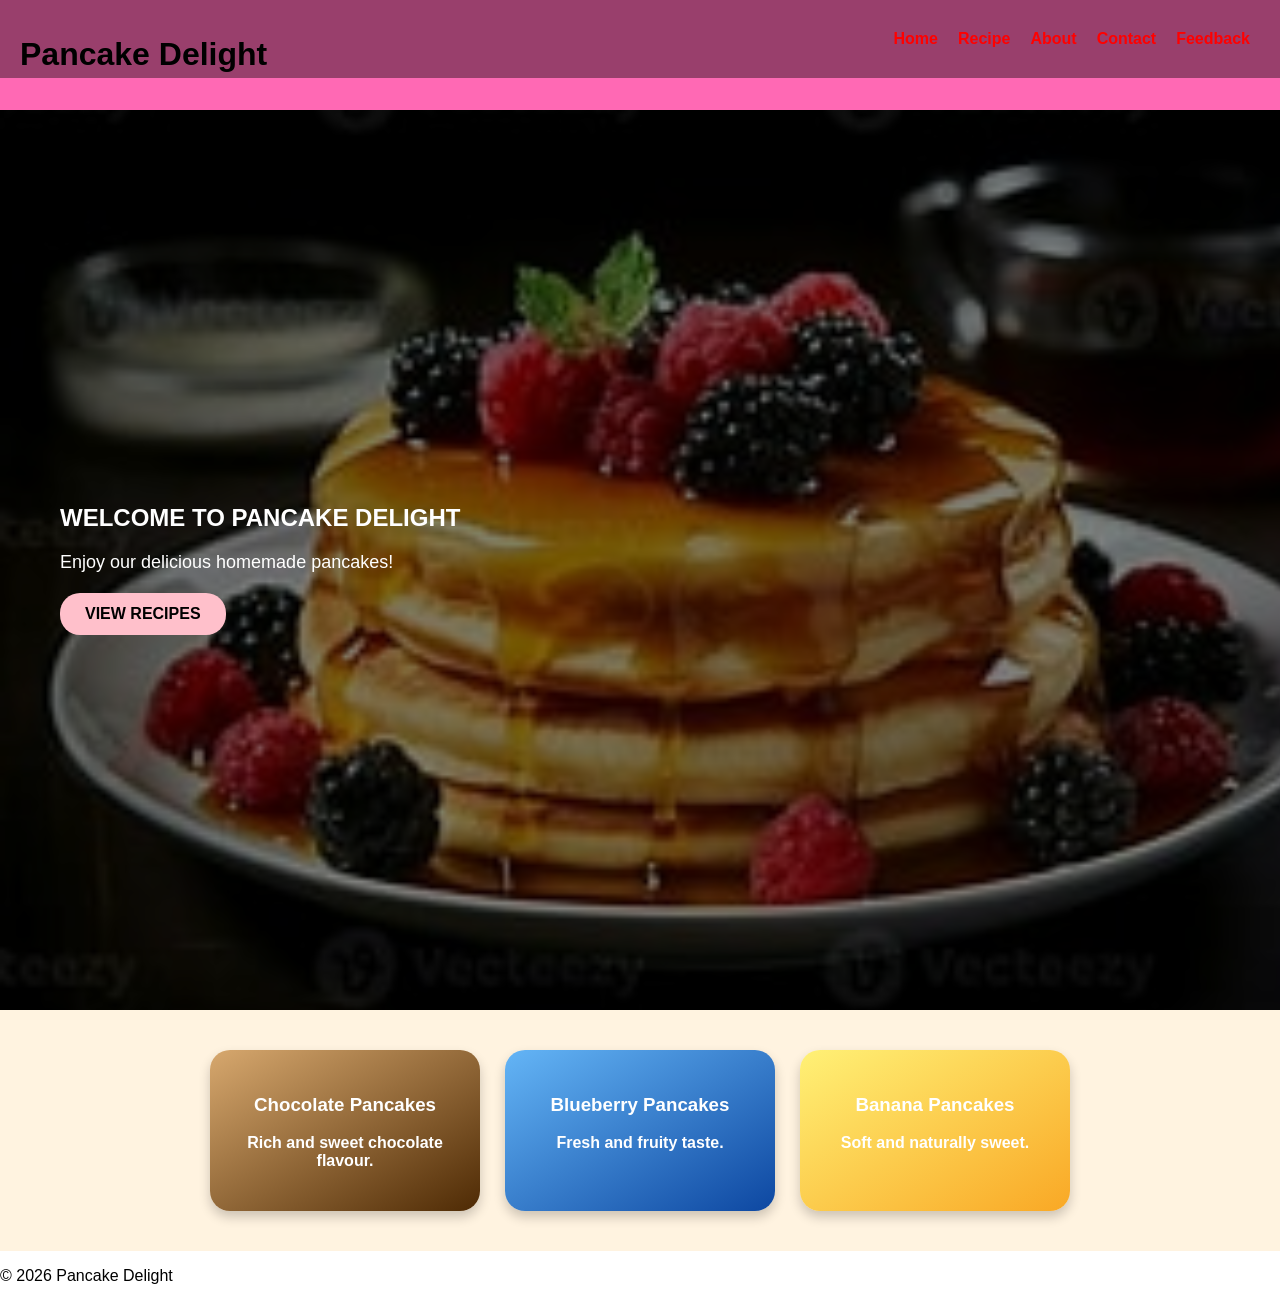
<file: index.html>
<!DOCTYPE html>
<html lang="en">
<head>
    <meta charset="UTF-8">
    <meta http-equiv="X-UA-Compatible" content="IE=edge">
    <meta name="viewport" content="width=device-width, initial-scale=1.0">
    <title>Pancake Delight</title>
    <link rel="stylesheet" href="./style.css">
</head>

<body class="home">

<header>
    <h1>Pancake Delight</h1>
</header>

<nav>
    <a href="index.html">Home</a>
    <a href="recipe.html">Recipe</a>
    <a href="about.html">About</a>
    <a href="contact.html">Contact</a>
    <a href="feedback.html">Feedback</a>
</nav>

<main>

<section class="hero">
    <div class="hero-text">
    <h2>WELCOME TO PANCAKE DELIGHT</h2>
    <p>Enjoy our delicious homemade pancakes!</p>
    <a href="recipe.html" class="btn">VIEW RECIPES</a>
    </div>
</section>

<section class="cards">

    <article class="card">
        <h3>Chocolate Pancakes</h3>
        <p>Rich and sweet chocolate flavour.</p>
    </article>

    <article class="card">
        <h3>Blueberry Pancakes</h3>
        <p>Fresh and fruity taste.</p>
    </article>

    <article class="card">
        <h3>Banana Pancakes</h3>
        <p>Soft and naturally sweet.</p>
    </article>

</section>

</main>

<footer>
    <p>© 2026 Pancake Delight</p>
</footer>

</body>
</html>
</file>
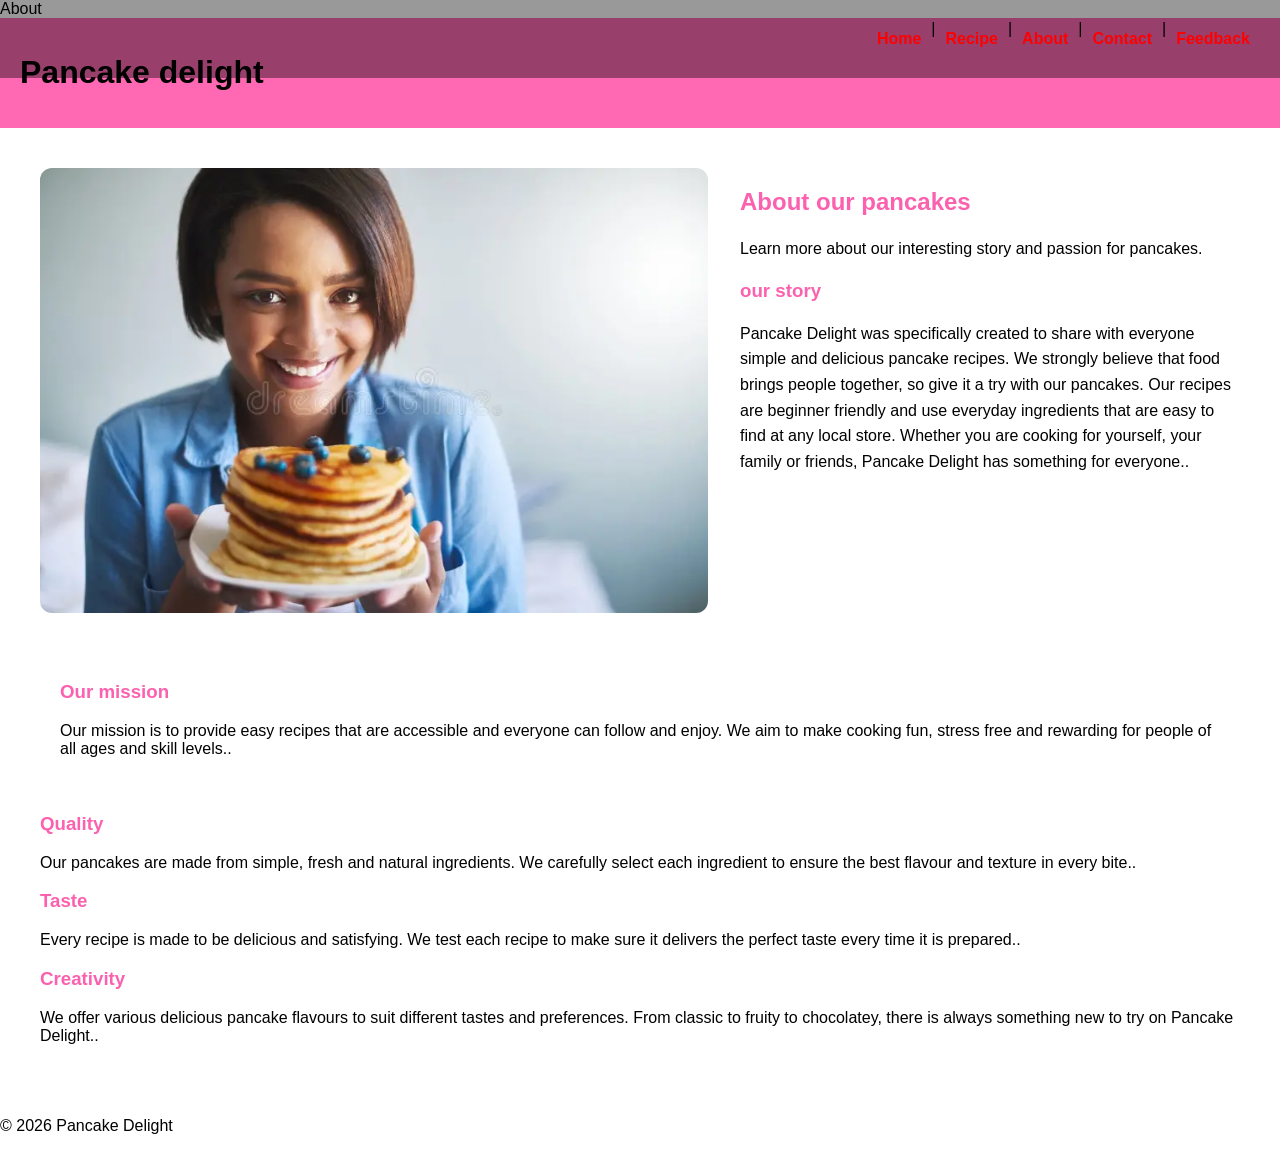
<file: about.html>
<!DOCTYPE html>
<html lang="en"> 
<head>
    <meta charset="UTF-8">
    <tittle>About</tittle>
    <link rel="stylesheet" href="style.css">
</head>  
<body>

<header> 
    <h1>Pancake delight</h1>
</header>

<nav>
    <a href="index.html">Home</a>|
    <a href="recipe.html">Recipe</a>|
    <a href="about.html">About</a>|
    <a href="contact.html">Contact</a>|
    <a href="feedback.html">Feedback</a>
</nav>

<main class="about-page">

    <!-- Top section -->
    <section class="about-top">


        <!-- image (left) -->
        <div class="about-image">
            <img src="about.jpg" alt="Pancakes">
        </div>

        <!-- Text -->
         <div class="about-text">
        <h2>About our pancakes</h2>
        <p>Learn more about our interesting story and passion for pancakes.</p>

        <h3>our story</h3>
        <p>Pancake Delight was specifically created to share with everyone simple and delicious pancake recipes. We strongly believe that food brings people together, so give it a try with our pancakes. Our recipes are beginner friendly and use everyday ingredients that are easy to find at any local store. Whether you are cooking for yourself, your family or friends, Pancake Delight has something for everyone..</p>
        </div>
    </section>

        <!-- Middle (mission full width)-->
         <section class="about-mission">
        
            <h3>Our mission</h3>
            <p>Our mission is to provide easy recipes that are accessible and everyone can follow and enjoy. We aim to make cooking fun, stress free and rewarding for people of all ages and skill levels..</p>
        </div>
    </section> 

    
    <!-- 3 boxes (like home page style)-->
     <section>
        <article>
            <h3>Quality</h3>
            <p>Our pancakes are made from simple, fresh and natural ingredients. We carefully select each ingredient to ensure the best flavour and texture in every bite..</p>
        </article>
        <article>
            <h3>Taste</h3>
            <p>Every recipe is made to be delicious and satisfying. We test each recipe to make sure it delivers the perfect taste every time it is prepared..</p>
        </article>
        <article>
            <h3>Creativity</h3>
            <p>We offer various delicious pancake flavours to suit different tastes and preferences. From classic to fruity to chocolatey, there is always something new to try on Pancake Delight..</p>
        </article>
     </section>
</main>
<footer>
    <p>&copy 2026 Pancake Delight</p>
</footer>
</body>  

</html>
</file>
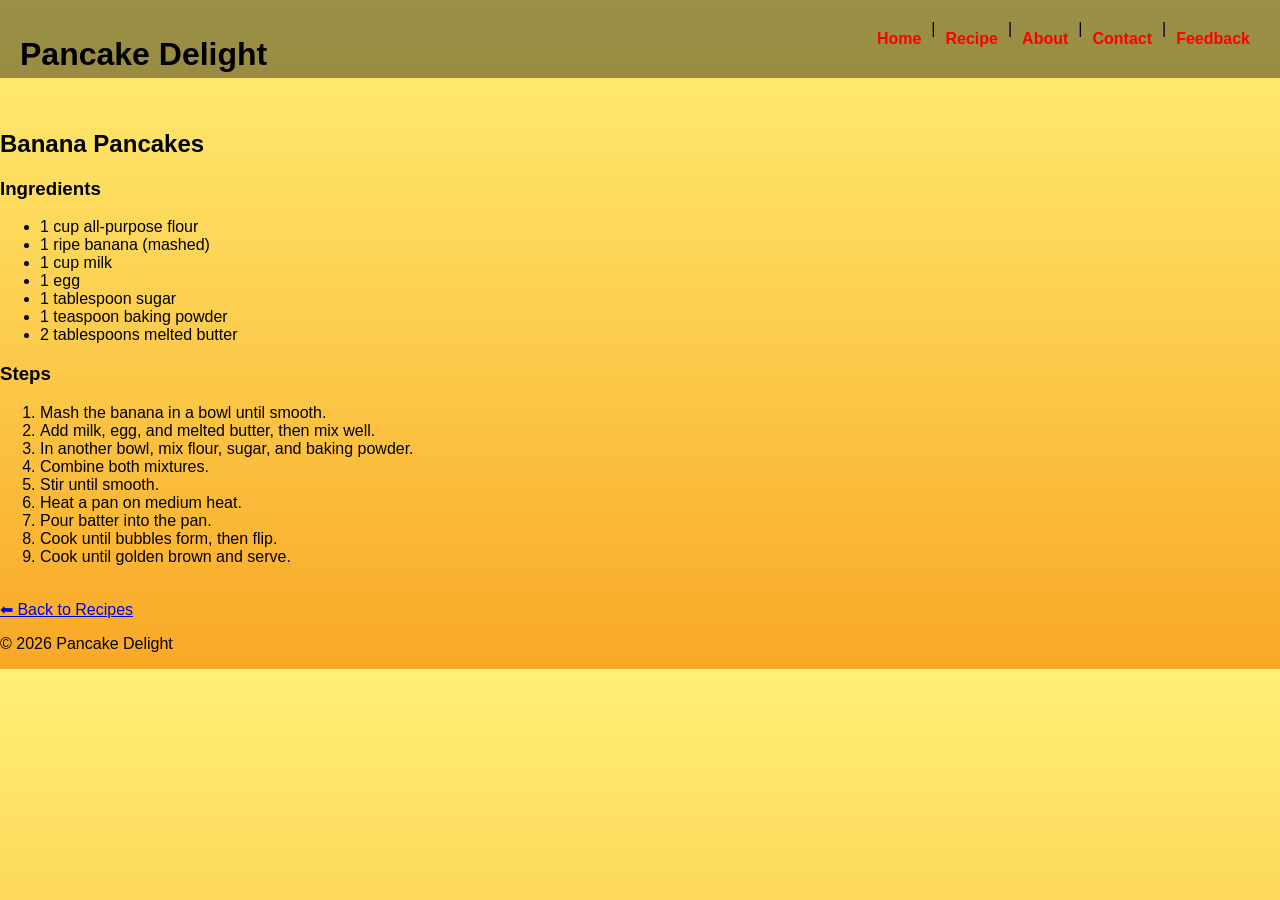
<file: banana.html>
<!DOCTYPE html>
<html lang="en">
<head>
    <meta charset="UTF-8">
    <title>Banana Pancakes</title>
    <link rel="stylesheet" href="style.css">
</head>

<body class="banana-page">

<header>
    <h1>Pancake Delight</h1>
</header>

<nav>
    <a href="index.html">Home</a> |
    <a href="recipe.html">Recipe</a> |
    <a href="about.html">About</a> |
    <a href="contact.html">Contact</a> |
    <a href="feedback.html">Feedback</a>
</nav>

<main>

    <h2>Banana Pancakes</h2>

    <h3>Ingredients</h3>
    <ul>
        <li>1 cup all-purpose flour</li>
        <li>1 ripe banana (mashed)</li>
        <li>1 cup milk</li>
        <li>1 egg</li>
        <li>1 tablespoon sugar</li>
        <li>1 teaspoon baking powder</li>
        <li>2 tablespoons melted butter</li>
    </ul>

    <h3>Steps</h3>
    <ol>
        <li>Mash the banana in a bowl until smooth.</li>
        <li>Add milk, egg, and melted butter, then mix well.</li>
        <li>In another bowl, mix flour, sugar, and baking powder.</li>
        <li>Combine both mixtures.</li>
        <li>Stir until smooth.</li>
        <li>Heat a pan on medium heat.</li>
        <li>Pour batter into the pan.</li>
        <li>Cook until bubbles form, then flip.</li>
        <li>Cook until golden brown and serve.</li>
    </ol>

    <br>
    <a href="recipe.html">⬅ Back to Recipes</a>

</main>

<footer>
    <p>© 2026 Pancake Delight</p>
</footer>

</body>
</html>
</file>
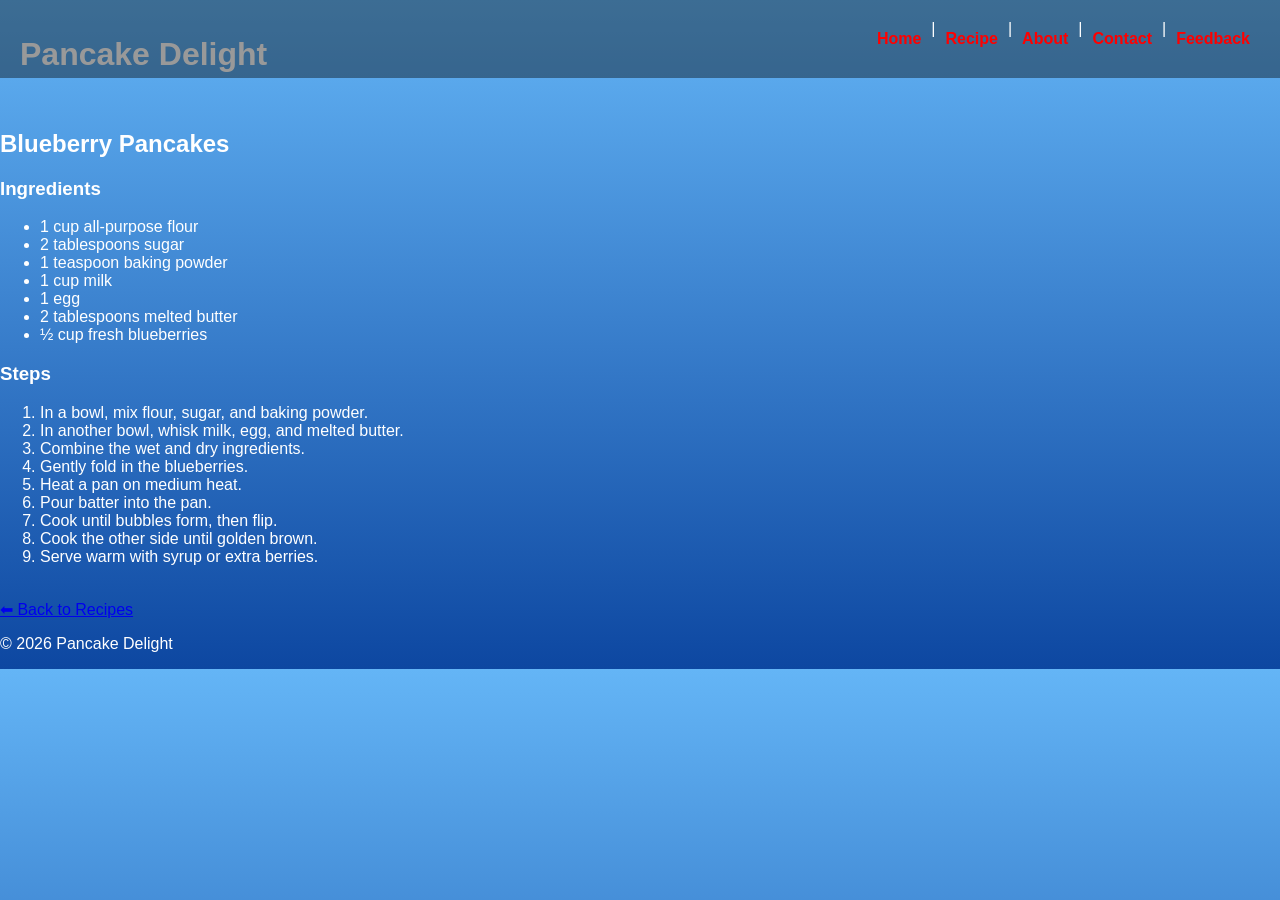
<file: blueberry.html>
<!DOCTYPE html>
<html lang="en">
<head>
    <meta charset="UTF-8">
    <title>Blueberry Pancakes</title>
    <link rel="stylesheet" href="style.css">

</head>

<body class="blueberry-page">

<header>
    <h1>Pancake Delight</h1>
</header>

<nav>
    <a href="index.html">Home</a> |
    <a href="recipe.html">Recipe</a> |
    <a href="about.html">About</a> |
    <a href="contact.html">Contact</a> |
    <a href="feedback.html">Feedback</a>
</nav>

<main>

    <h2>Blueberry Pancakes</h2>

    <h3>Ingredients</h3>
    <ul>
        <li>1 cup all-purpose flour</li>
        <li>2 tablespoons sugar</li>
        <li>1 teaspoon baking powder</li>
        <li>1 cup milk</li>
        <li>1 egg</li>
        <li>2 tablespoons melted butter</li>
        <li>½ cup fresh blueberries</li>
    </ul>

    <h3>Steps</h3>
    <ol>
        <li>In a bowl, mix flour, sugar, and baking powder.</li>
        <li>In another bowl, whisk milk, egg, and melted butter.</li>
        <li>Combine the wet and dry ingredients.</li>
        <li>Gently fold in the blueberries.</li>
        <li>Heat a pan on medium heat.</li>
        <li>Pour batter into the pan.</li>
        <li>Cook until bubbles form, then flip.</li>
        <li>Cook the other side until golden brown.</li>
        <li>Serve warm with syrup or extra berries.</li>
    </ol>

    <br>
    <a href="recipe.html">⬅ Back to Recipes</a>

</main>

<footer>
    <p>© 2026 Pancake Delight</p>
</footer>

</body>
</html>
</file>
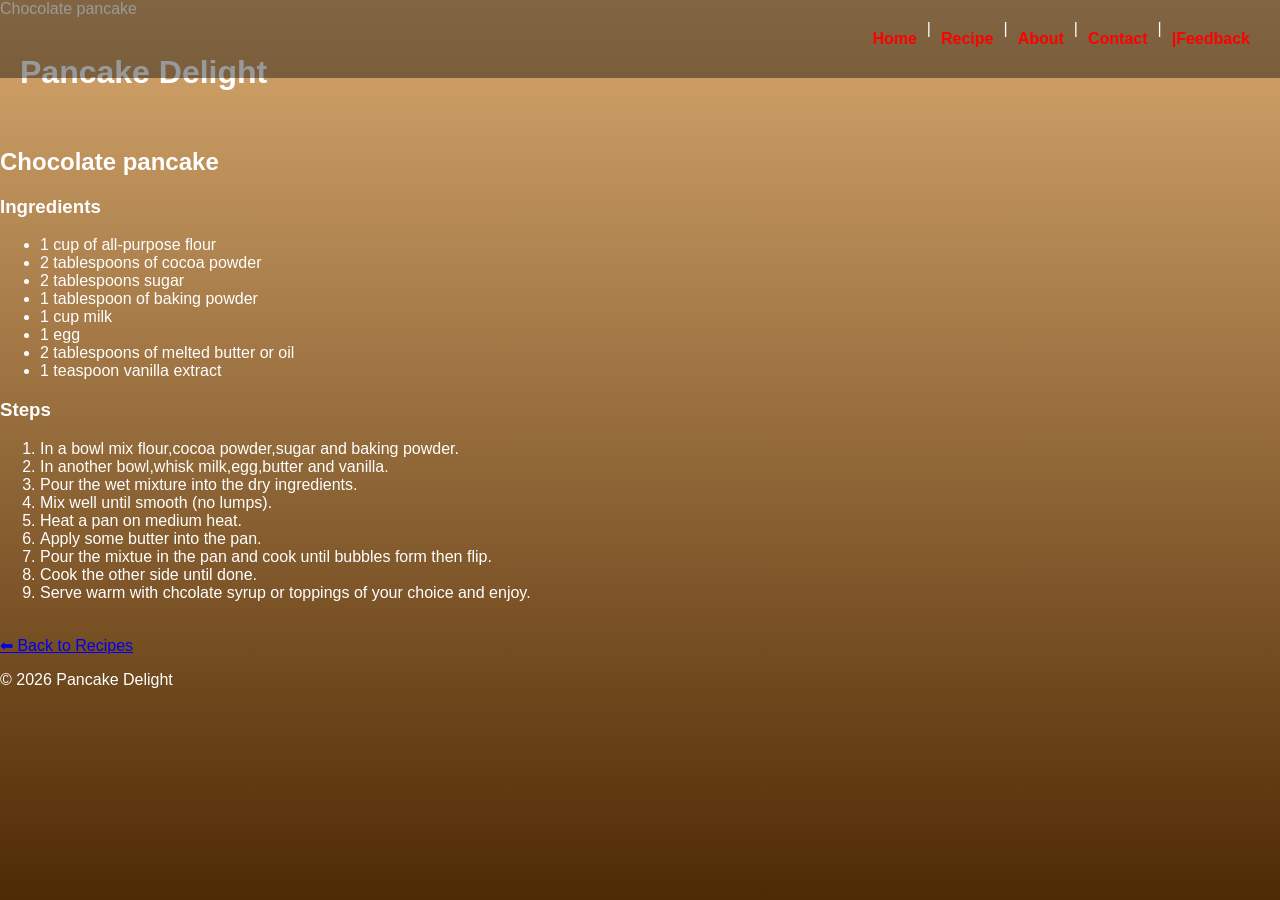
<file: chocolate.html>
<DOCTYPE html>
<html>
<head>
    <tittle>Chocolate pancake</tittle>
    <link rel="stylesheet" href="style.css">

</head>

<body class="chocolate-page" >

<header>
    <h1>Pancake Delight</h1>
</header>

<nav>
    <a href="index.html">Home</a>|
    <a href="recipe.html">Recipe</a>|
    <a href="about.html">About</a>|
    <a href="contact.html">Contact</a>|
    <a href="feedback.html">|Feedback</a>
</nav>

<main>

    <h2>Chocolate pancake</h2>

    <h3>Ingredients</h3>
    <ul>
        <li>1 cup of all-purpose flour</li>
        <li>2 tablespoons of cocoa powder</li>
        <li>2 tablespoons sugar</li>
        <li>1 tablespoon of baking powder</li>
        <li>1 cup milk</li>
        <li>1 egg</li>
        <li>2 tablespoons of melted butter or oil</li>
        <li>1 teaspoon vanilla extract</li>
    </ul>

    <h3>Steps</h3>
    <ol>
        <li>In a bowl mix flour,cocoa powder,sugar and baking powder.</li>
        <li>In another bowl,whisk milk,egg,butter and vanilla.</li>
        <li>Pour the wet mixture into the dry ingredients.</li> 
        <li>Mix well until smooth (no lumps).</li> 
        <li>Heat a pan on medium heat.</li>
        <li>Apply some butter into the pan.</li> 
        <li>Pour the mixtue in the pan and cook until bubbles form then flip.</li> 
        <li>Cook the other side until done.</li> 
        <li>Serve warm with chcolate syrup or toppings of your choice and enjoy.</li>
    </ol>

    <br>
    <a href="recipe.html">⬅ Back to Recipes</a>
</main>

<footer>
    <p>© 2026 Pancake Delight</p>
</footer>

</body>
</html>
</file>
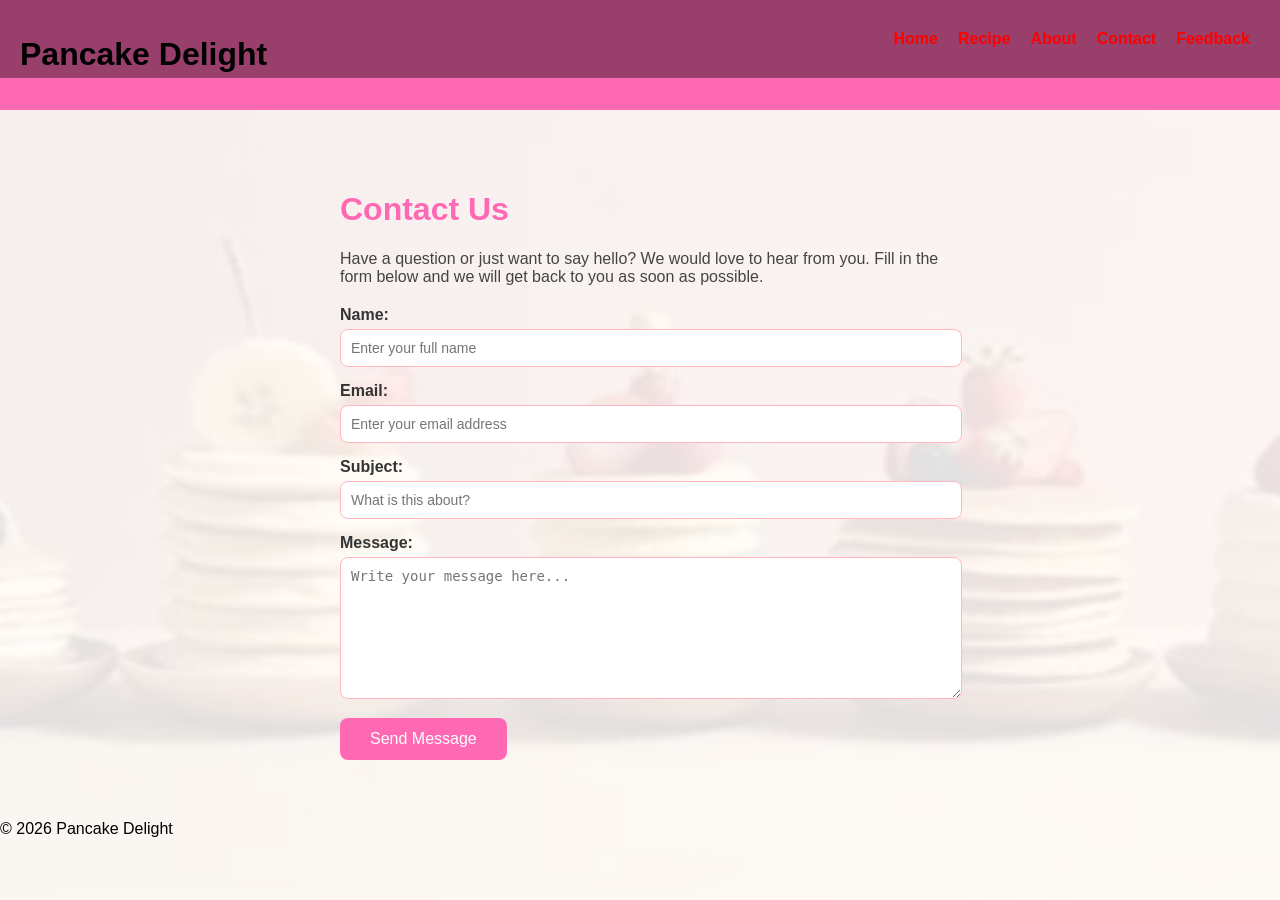
<file: contact.html>
<!DOCTYPE html>
<html lang="en">
<head>
    <meta charset="UTF-8">
    <title>Pancake Website</title>
    <link rel="stylesheet" href="style.css">
</head>

<body class="bg-pancake">

    <header>
        <h1>Pancake Delight</h1>
    </header>

    <nav>
        <a href="index.html">Home</a>
        <a href="recipe.html">Recipe</a>
        <a href="about.html">About</a>
        <a href="contact.html">Contact</a>
        <a href="feedback.html">Feedback</a>
    </nav>

    <main class="contact-page">
    <h1>Contact Us</h1>
    <p>Have a question or just want to say hello? We would love to hear from you. Fill in the form below and we will get back to you as soon as possible.</p>

    <form>
        <div>
            <label>Name:</label>
            <input type="text" placeholder="Enter your full name">
        </div>
        <div>
            <label>Email:</label>
            <input type="email" placeholder="Enter your email address">
        </div>
        <div>
            <label>Subject:</label>
            <input type="text" placeholder="What is this about?">
        </div>
        <div>
            <label>Message:</label>
            <textarea placeholder="Write your message here..."></textarea>
        </div>
        <button type="submit">Send Message</button>
    </form>
</main>

    <footer>
        <p>© 2026 Pancake Delight</p>
    </footer>

</body>
</html>
</file>
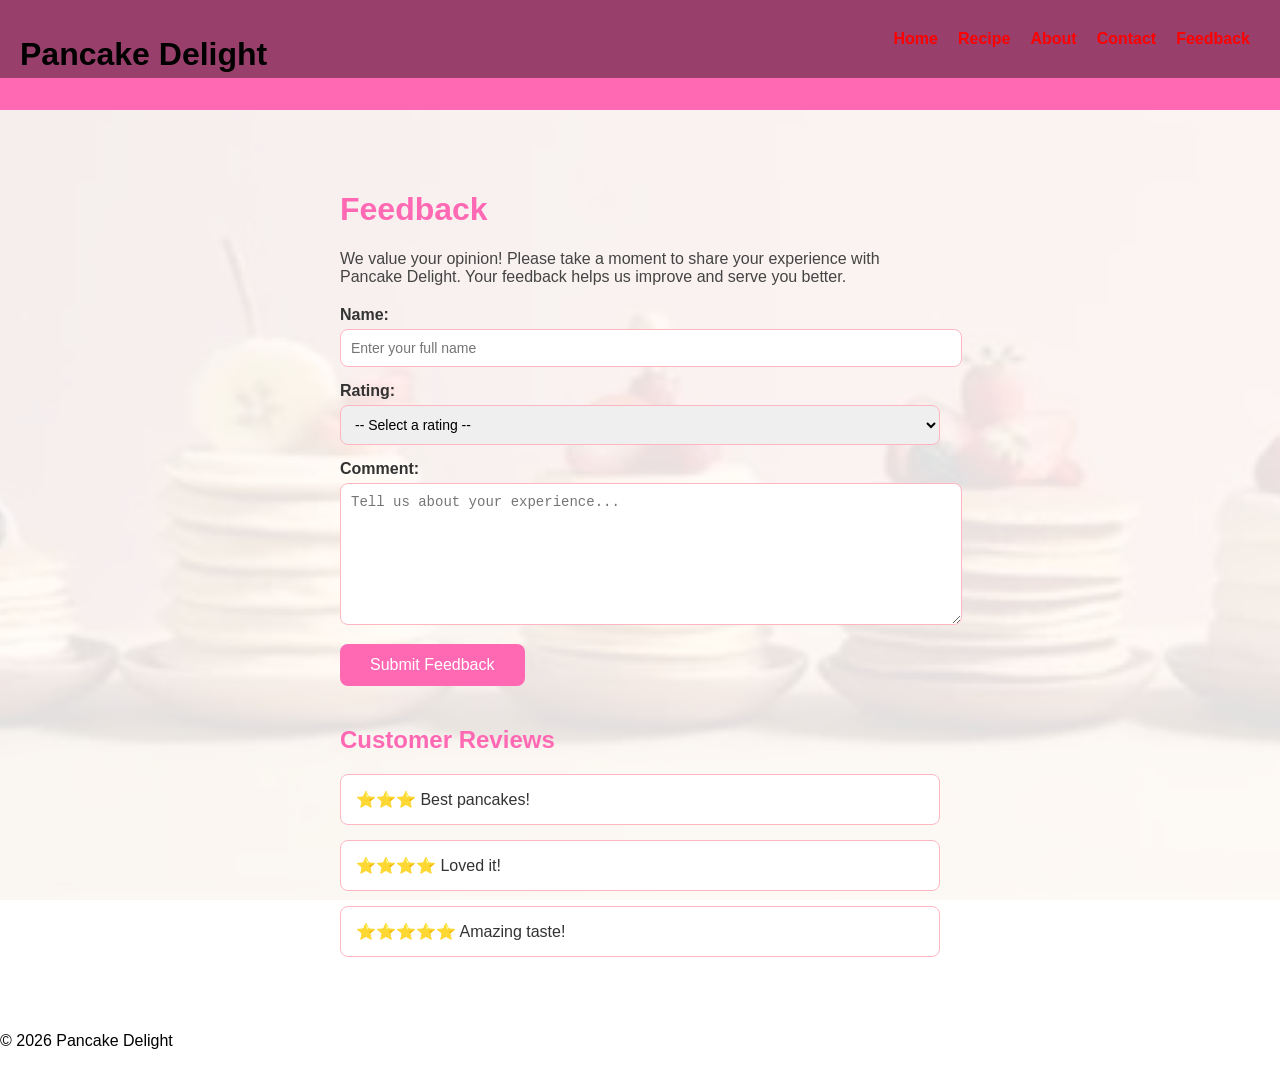
<file: feedback.html>
<!DOCTYPE html>
<html lang="en">
<head>
    <meta charset="UTF-8">
    <title>Pancake Website</title>
    <link rel="stylesheet" href="style.css">
</head>

<body class="bg-pancake">

    <header>
        <h1>Pancake Delight</h1>
    </header>

    <nav>
        <a href="index.html">Home</a>
        <a href="recipe.html">Recipe</a>
        <a href="about.html">About</a>
        <a href="contact.html">Contact</a>
        <a href="feedback.html">Feedback</a>
    </nav>

    <main class="feedback-page">
    <h1>Feedback</h1>
    <p>We value your opinion! Please take a moment to share your experience with Pancake Delight. Your feedback helps us improve and serve you better.</p>

    <form>
        <div>
            <label>Name:</label>
            <input type="text" placeholder="Enter your full name">
        </div>
        <div>
            <label>Rating:</label>
            <select>
                <option value="">-- Select a rating --</option>
                <option value="5">⭐⭐⭐⭐⭐ Excellent</option>
                <option value="4">⭐⭐⭐⭐ Very Good</option>
                <option value="3">⭐⭐⭐ Good</option>
                <option value="2">⭐⭐ Fair</option>
                <option value="1">⭐ Poor</option>
            </select>
        </div>
        <div>
            <label>Comment:</label>
            <textarea placeholder="Tell us about your experience..."></textarea>
        </div>
        <button type="submit">Submit Feedback</button>
    </form>

    <section class="reviews">
        <h2>Customer Reviews</h2>
        <div class="review-card">⭐⭐⭐ Best pancakes!</div>
        <div class="review-card">⭐⭐⭐⭐ Loved it!</div>
        <div class="review-card">⭐⭐⭐⭐⭐ Amazing taste!</div>
    </section>
</main>

    <footer>
        <p>© 2026 Pancake Delight</p>
    </footer>

</body>
</html>
</file>
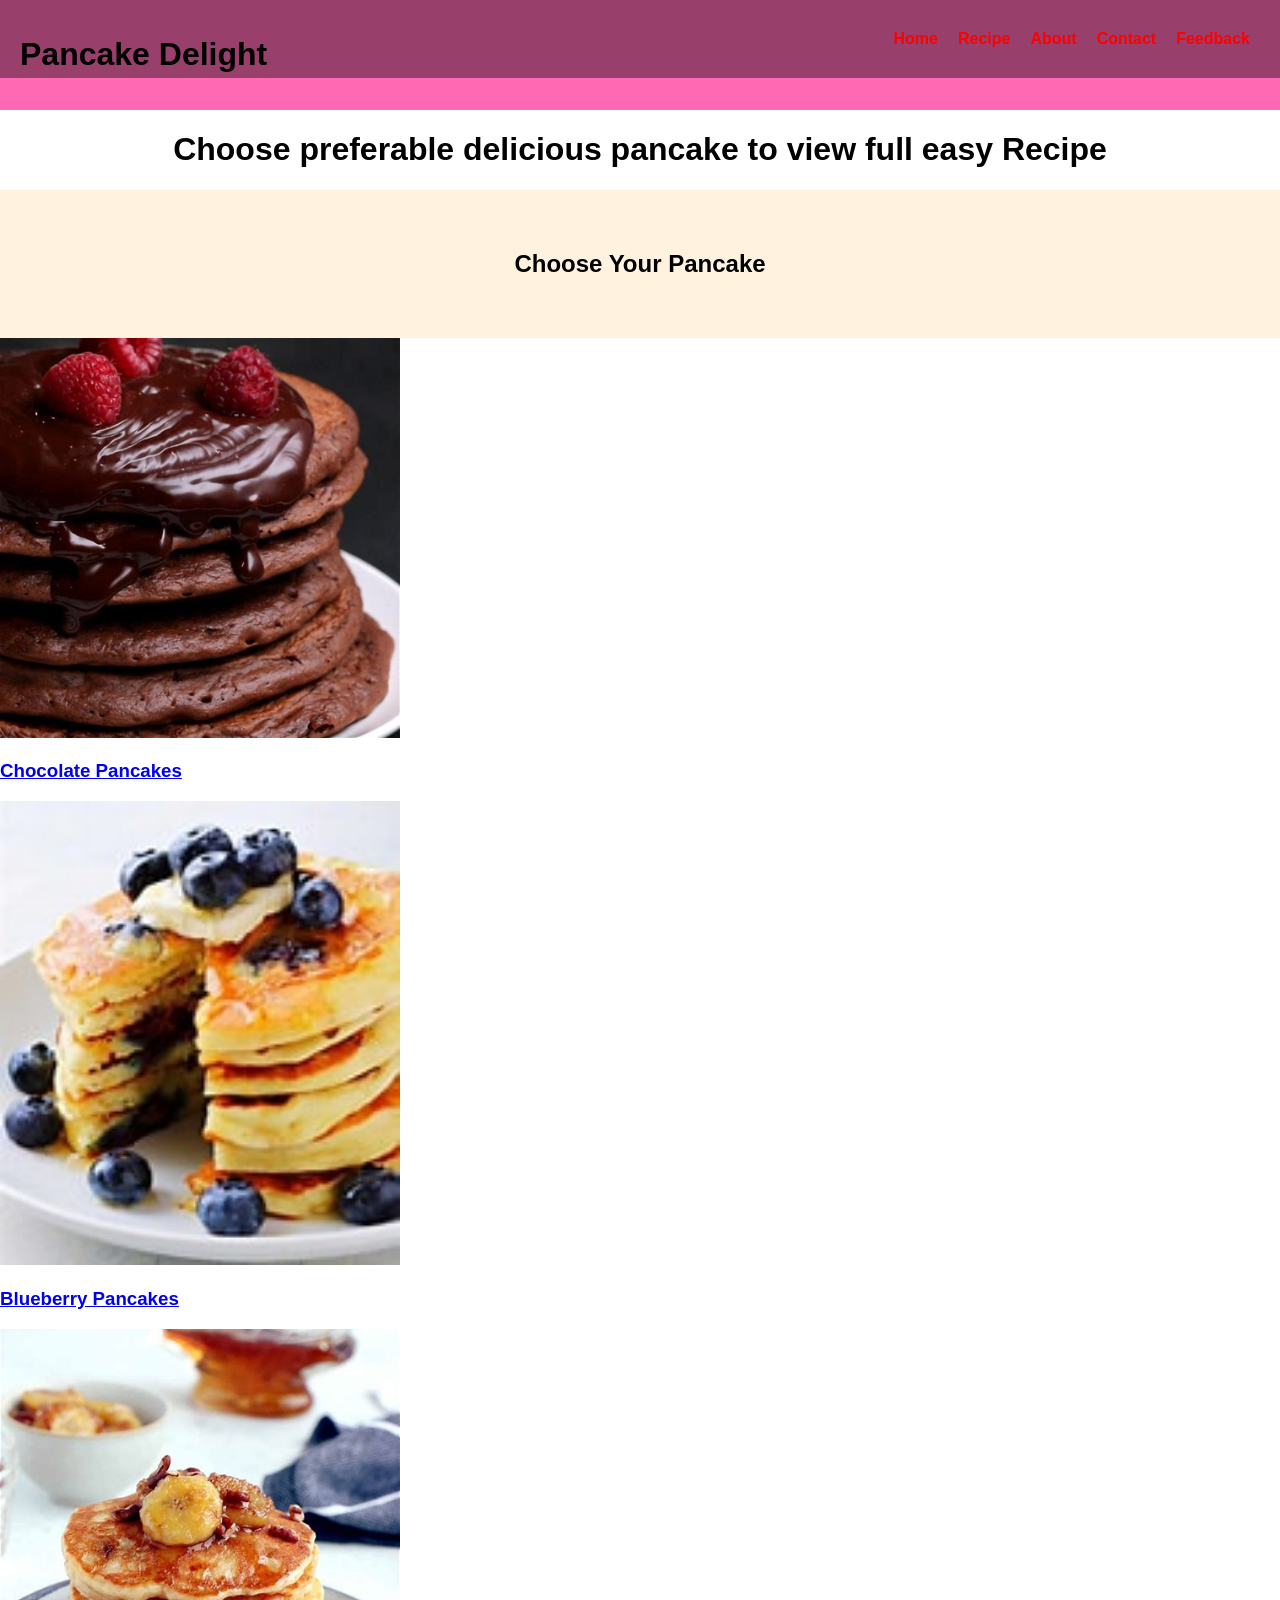
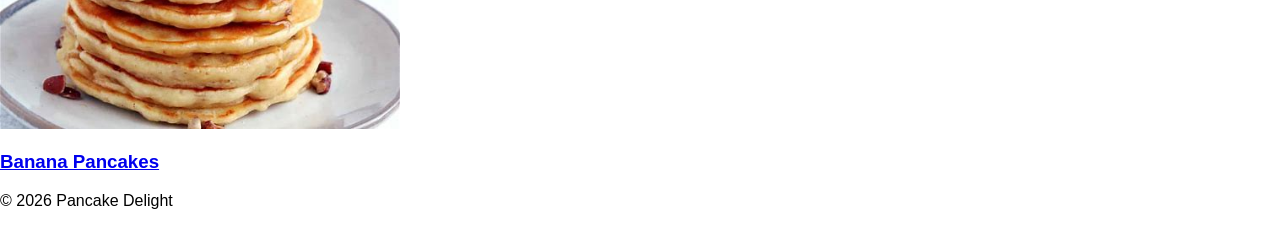
<file: recipe.html>
<!DOCTYPE html>
<html lang="en">
<head>
    <meta charset="UTF-8">
    <title>Recipes</title>
    <link rel="stylesheet" href="style.css">
</head>

<body class="recipe">

<header>
    <h1>Pancake Delight</h1>
</header>

<nav>
    <a href="index.html">Home</a>
    <a href="recipe.html">Recipe</a>
    <a href="about.html">About</a>
    <a href="contact.html">Contact</a>
    <a href="feedback.html">Feedback</a>
</nav>

<main>
    <h1 style="text-align:center;">Choose preferable delicious pancake to view full easy Recipe</h1>

    <section class="recipe cards">
        <h2>Choose Your Pancake</h2>
    </section>

    <!-- Clickable Pancake Cards -->
    <section>

        <article>
            <a href="chocolate.html" class="card">
                <img src="chocolate.jpg" alt="Chocolate Pancakes" width="400">
                <h3>Chocolate Pancakes</h3>
            </a>
        </article>

        <article>
            <a href="blueberry.html" class="card">
                <img src="blueberry.jpg" alt="Blueberry Pancakes" width="400">
                <h3>Blueberry Pancakes</h3>
            </a>
        </article>

        <article>
            <a href="banana.html" class="card">
                <img src="banana.jpg" alt="Banana Pancakes" width="400">
                <h3>Banana Pancakes</h3>
            </a>
        </article>

    </section>

</main>

<footer>
    <p>© 2026 Pancake Delight</p>
</footer>

</body>
</html>
</file>
<file: style.css>
/* RESET */
body {
    margin: 0;
    font-family: Arial, sans-serif;
}
/* Header */
header {
    background-color: #ff69b4;
    padding: 15px 20px;
}
.chocolate-page header,
.banana-page header,
.blueberry-page header {
    background-color: transparent;
    padding: 15px 20px;
}
/* NAVIGATION */
nav {
    position: absolute;   /* puts it on top of image */
    top: 0;
    right: 0;
    width: 100%;
    padding: 20px;

    display: flex;
    justify-content: flex-end; /* moves links to right */
    z-index: 1000; /* ADD THIS*/
}

/* Nav links */
nav a {
    color: red;
    margin: 10px;
    text-decoration: none;
    font-weight: bold;
}
nav a:hover {
    text-decoration: underline;
} 
nav {
    background: rgba(0,0,0,0.4); /* trasnparent dark */
}

/* HERO SECTION */
.hero {
    width: 100%;
    height: 100vh;

    background-image: url("pancake.jpg");
    background-size: cover;
    background-position: center;

    display: flex;
    align-items: center;

    background-blend-mode: darken;
    background-color: rgba(0,0,0,0.5);

    padding-left: 60px;
}

/* TEXT */
.hero-text {
    color: white;
    max-width: 500px;
}

.hero-text h1 {
    font-size: 60px;
    margin: 0;
}

.hero-text p {
    font-size: 18px;
    margin: 20px 0;
}
/* CARDS SECTION */
.cards {
    display: flex;
    justify-content: center;
    gap: 25px;
    padding: 40px;
    background-color: #fff3e0; /* light creamy background */
}

/* EACH CARD */
.cards article {
    width: 220px;
    padding: 25px;
    border-radius: 20px;
    text-align: center;
    color: white;
    font-weight: bold;

    box-shadow: 0 6px 12px rgba(0,0,0,0.2);
    transition: 0.3s;
}

/* HOVER EFFECT */
.cards article:hover {
    transform: scale(1.08);
}

/* 🍫 CHOCOLATE */
.cards article:nth-child(1) {
    background: linear-gradient(to bottom right, #d7a86e, #4e2a04);
}

/* 🫐 BLUEBERRY */
.cards article:nth-child(2) {
    background: linear-gradient(to bottom right, #64b5f6, #0d47a1);
}

/* 🍌 BANANA */
.cards article:nth-child(3) {
    background: linear-gradient(to bottom right, #fff176, #f9a825);
}

/* BUTTON */
.btn {
    display: inline-block;
    padding: 12px 25px;
    background-color: pink;
    color: black;
    text-decoration: none;
    border-radius: 20px;
    font-weight: bold;
}

/* ===== RECIPE PAGE ===== */

.pancake-grid {
  display: grid;
  grid-template-columns: repeat(auto-fit, minmax(160px, 1fr));
  gap: 12px;
  padding: 1rem;
}

.pancake-card {
  border: 1px solid #e0e0e0;
  border-radius: 12px;
  overflow: hidden;
  cursor: pointer;
  text-align: center;
}

.pancake-card img {
  width: 100%;
  height: 120px;        /* fixed height instead of full-page */
  object-fit: cover;    /* crops the image nicely */
}

.pancake-card p {
  padding: 8px;
  font-weight: bold;
  font-size: 14px;
}
/* ===== INDIVIDUAL RECIPE BACKGROUNDS ===== */

/* Chocolate */
.chocolate-page {
    background: linear-gradient(#d7a86e, #4e2a04);
    color: white;
}

/* Blueberry */
.blueberry-page {
    background: linear-gradient(#64b5f6, #0d47a1);
    color: white;
}

/* Banana */
.banana-page {
    background: linear-gradient(#fff176, #f9a825);
    color: black;
}


/* ===== ABOUT PAGE ===== */

.about-page {
    padding: 40px;
}

/* TOP: image + text side by side */
.about-top {
    display: flex;
    gap: 2rem;
    align-items: stretch;
}

/* Image */
.about-image img {
    width: 100%;
    height: 100%;
    border-radius: 12px;
    object-fit: cover;
}
/* About page subtitles */
.about-page h2,
.about-page h3 {
    color: #fb61ae;
}

/* Text */
.about-text {
    max-width: 500px;
}

.about-text p {
    line-height: 1.6;
}

/* MISSION (full width box) */
.about-mission {
    margin-top: 30px;
    padding: 20px;
    background-color:none;
    border-radius: 10px;
}

/* BOTTOM 3 BOXES */
.about-values {
    display: flex;
    justify-content: space-between;
    margin-top: 30px;
}

.about-values div {
    width: 30%;
    text-align: center;
    padding: 15px;
    background-color: #ffcc80;
    border-radius: 10px;
    font-weight: bold;
}

/* Only for pages except home */
body.bg-pancake {
  position: relative;
  background-color: #fff; /* fallback */
}

/* faint pancake background */
body.bg-pancake:before {
  content: "";
  position: fixed;
  top: 0;
  left: 0;
  width: 100%;
  height: 100%;
  background: url("pancakes.jpg") no-repeat center center;
  background-size: cover;
  opacity: 0.12; /* controls faintness */
  z-index: -1;
  pointer-events: none;
}

/* Contact page */
.contact-page {
    max-width: 600px;
    margin: 40px auto;
    padding: 20px;
}

.contact-page h1 {
    color: #ff69b4;
}

.contact-page p {
    margin-bottom: 20px;
    color: #444;
}

.contact-page div {
    margin-bottom: 15px;
}

.contact-page label {
    display: block;
    font-weight: bold;
    margin-bottom: 5px;
    color: #333;
}

.contact-page input,
.contact-page textarea {
    width: 100%;
    padding: 10px;
    border: 1px solid #ffb6c1;
    border-radius: 8px;
    font-size: 14px;
}

.contact-page textarea {
    height: 120px;
}

.contact-page button {
    background-color: #ff69b4;
    color: white;
    padding: 12px 30px;
    border: none;
    border-radius: 8px;
    font-size: 16px;
    cursor: pointer;
}

.contact-page button:hover {
    background-color: #e05fa0;
}

/* Feedback page */
.feedback-page {
    max-width: 600px;
    margin: 40px auto;
    padding: 20px;
}

.feedback-page h1,
.feedback-page h2 {
    color: #ff69b4;
}

.feedback-page p {
    margin-bottom: 20px;
    color: #444;
}

.feedback-page div {
    margin-bottom: 15px;
}

.feedback-page label {
    display: block;
    font-weight: bold;
    margin-bottom: 5px;
    color: #333;
}

.feedback-page input,
.feedback-page select,
.feedback-page textarea {
    width: 100%;
    padding: 10px;
    border: 1px solid #ffb6c1;
    border-radius: 8px;
    font-size: 14px;
}

.feedback-page textarea {
    height: 120px;
}

.feedback-page button {
    background-color: #ff69b4;
    color: white;
    padding: 12px 30px;
    border: none;
    border-radius: 8px;
    font-size: 16px;
    cursor: pointer;
}

.feedback-page button:hover {
    background-color: #e05fa0;
}

.reviews {
    margin-top: 40px;
}

.review-card {
    background-color: white;
    border: 1px solid #ffb6c1;
    border-radius: 8px;
    padding: 15px;
    margin-bottom: 10px;
    color: #333;
}
</file>
